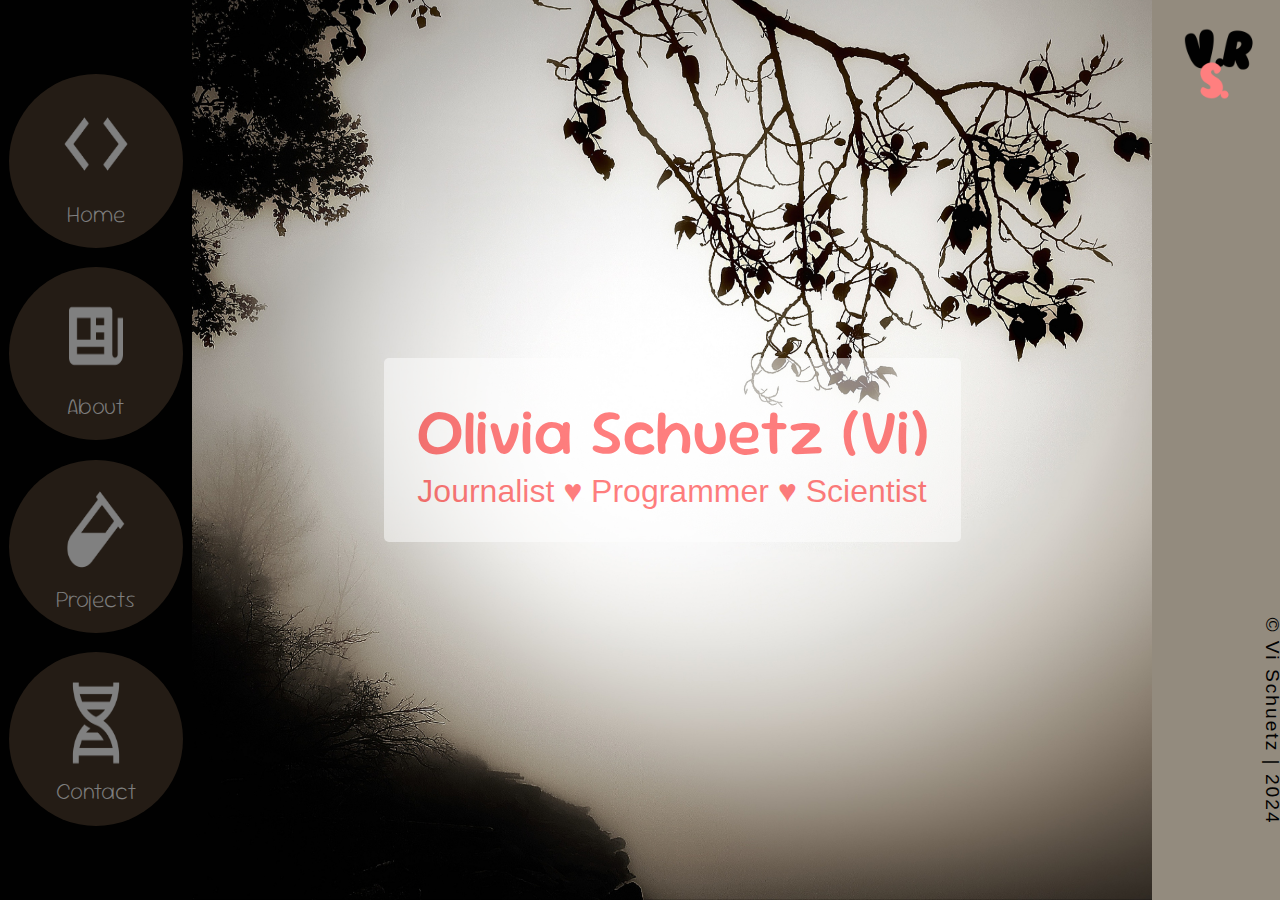
<file: index.html>
<!DOCTYPE html>
<html>
<head>
    <meta charset='utf-8'>
    <meta http-equiv='X-UA-Compatible' content='IE=edge'>
    <title>Olivia Schuetz (Vi)</title>
    <meta name='viewport' content='width=device-width, initial-scale=1'>
    <link rel="preconnect" href="https://fonts.googleapis.com">
    <link rel="preconnect" href="https://fonts.gstatic.com" crossorigin>
    <link href="https://fonts.googleapis.com/css2?family=Modak&family=Sour+Gummy:ital,wght@0,100..900;1,100..900&display=swap" rel="stylesheet">
    <link href="styles/portfolio.css" rel="stylesheet">
    <link href="styles/global.css" rel="stylesheet">
    <link rel="stylesheet" type="text/css" media="screen" href="styles/nav.css">
    <link rel="shortcut icon" href="images/portfolio logo.png" type="image/x-icon">
</head>
<body>
    <div class="container">
        <div class="header">
            <!--nav bar html-->
                <div class="home-icon">
                <img src="images/code.png">
                <a href= "index.html">Home</a>
                </div>

                <div class="about-icon">
                <img src="images/news.png">
                <a href="about.html">About</a>
                </div>

                <div class="pro-icon">
                <img src="images/vial.png">
                <a href="projects.html">Projects</a>
                </div> 

                <div class="con-icon">
                <img src="images/dna.png">
                <a href="contact.html">Contact</a>
                </div>
            

            </div>
        <div class="hero">
            <!--center-->
            <div class="intro">
                <h1>Olivia Schuetz (Vi) </h1>
                <p>Journalist &#9829; Programmer &#9829; Scientist</p>
            </div>
        </div>
            <!--footer!-->
        <div class="footer">
            <img src="images/portfolio logo.png">
            <p>&copy Vi Schuetz | 2024 </p>
        </div>
    </div>
</div>
</body>
</html>
</file>
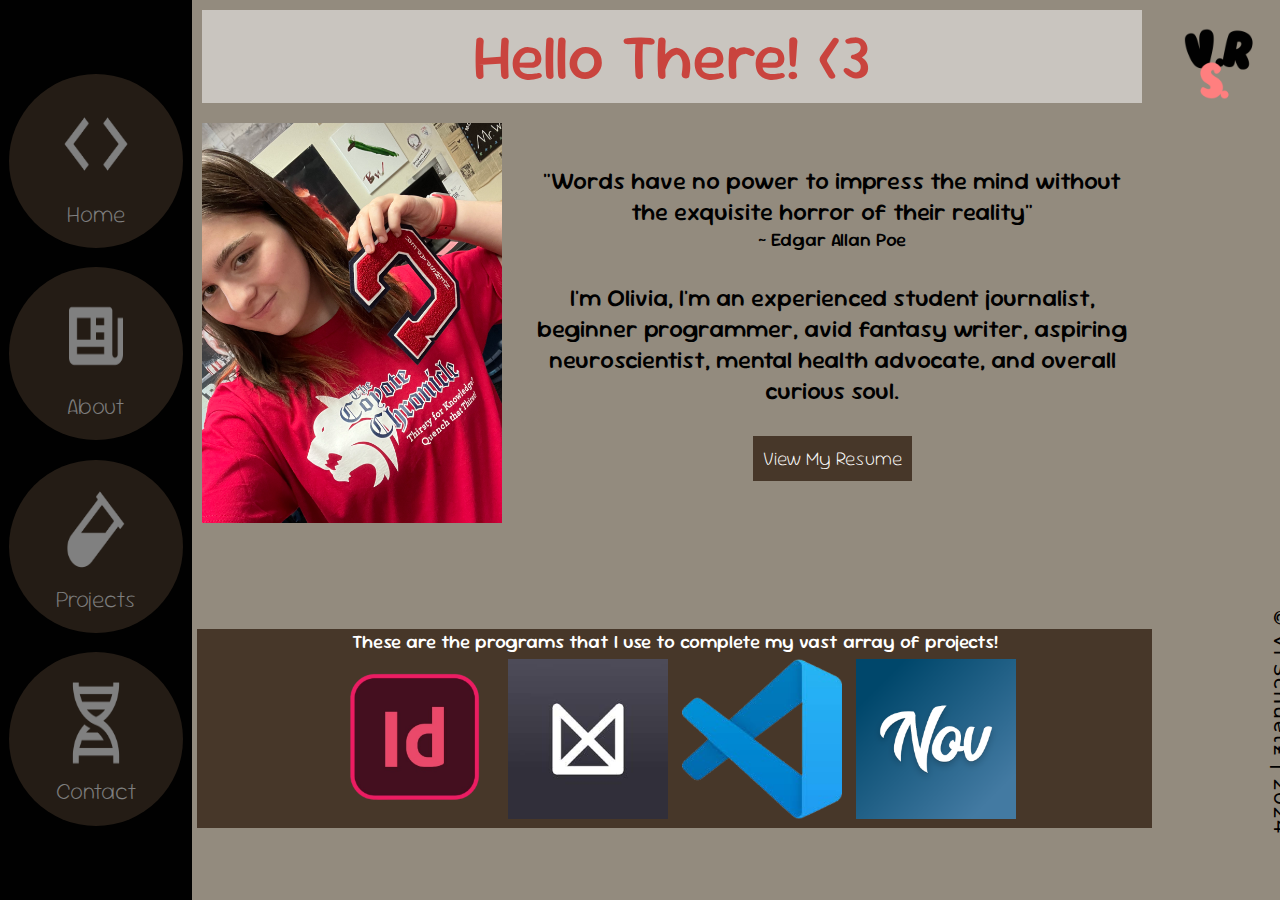
<file: about.html>
<!DOCTYPE html>
<html>
<head>
    <meta charset='utf-8'>
    <meta http-equiv='X-UA-Compatible' content='IE=edge'>
    <title>About Me</title>
    <meta name='viewport' content='width=device-width, initial-scale=1'>
    <link rel='stylesheet' type='text/css' media='screen' href='styles/about.css'>
    <link rel='stylesheet' type='text/css' media='screen' href='styles/global.css'>
    <link rel="stylesheet" type="text/css" media="screen" href="styles/nav.css">
    <link href="https://fonts.googleapis.com/css2?family=Modak&family=Sour+Gummy:ital,wght@0,100..900;1,100..900&display=swap" rel="stylesheet">
    <link rel="preconnect" href="https://fonts.googleapis.com">
    <link rel="preconnect" href="https://fonts.gstatic.com" crossorigin>
    <link href="https://fonts.googleapis.com/css2?family=Gloock&family=Montserrat+Alternates:ital,wght@0,100;0,200;0,300;0,400;0,500;0,600;0,700;0,800;0,900;1,100;1,200;1,300;1,400;1,500;1,600;1,700;1,800;1,900&family=Noticia+Text:ital,wght@0,400;0,700;1,400;1,700&family=Special+Elite&display=swap" rel="stylesheet">
    <link rel="shortcut icon" href="images/portfolio logo.png" type="image/x-icon">

</head>
<body>
    <div class="container">
        <div class="header">
            <div class="home-icon">
                <img src="images/code.png">
                <a href= "index.html">Home</a>
                </div>

                <div class="about-icon">
                <img src="images/news.png">
                <a href="about.html">About</a>
                </div>

                <div class="pro-icon">
                <img src="images/vial.png">
                <a href="projects.html">Projects</a>
                </div> 

                <div class="con-icon">
                <img src="images/dna.png">
                <a href="contact.html">Contact</a>
                </div>
            </div>
    <div class="center">
        <header>
            <h1>Hello There! &lt;3</h1>
        </header>
        <div class="introduction_info">
            <img src="images/me.jpeg" alt="me">
            <div class="row">
                <blockquote>
                    <h2>"Words have no power to impress the mind without the exquisite horror of their reality"</h2>
                    <h3>~ Edgar Allan Poe</h3>
                </blockquote>
                <h2>I'm Olivia, I'm an experienced student journalist, beginner programmer, avid fantasy writer, aspiring neuroscientist, mental health advocate, and overall curious soul.  </h3>

                <a href="resume.html">View My Resume</a>
            </div>
        </div>

        <div class="programs">
            <h3>These are the programs that I use to complete my vast array of projects!</h3>

            <img src="images/indesign.png" alt="Adobe InDesign Logo" title="Adobe InDesign">
            <img src="images/milanote.jfif" alt="Milanote Logo" title="Milanote">
            <img src="images/vsc.png" alt="Visual Studio Code Logo" title="Visual Studio Code">
            <img src="images/novelist.png" alt="Novelist Logo" title="Novelist">

        <div class="list-items">
            <li>Adobe InDesign</li>
            <li>Milanote</li>
            <li>Visual Studio Code</li>
            <li>Novelist</li>
        </div>

    </div>
    </div>
    <div class="footer">
        <img src="images/portfolio logo.png">
        <p>&copy Vi Schuetz | 2024 </p>
    </div>
</div>
</body>
</html>
</file>
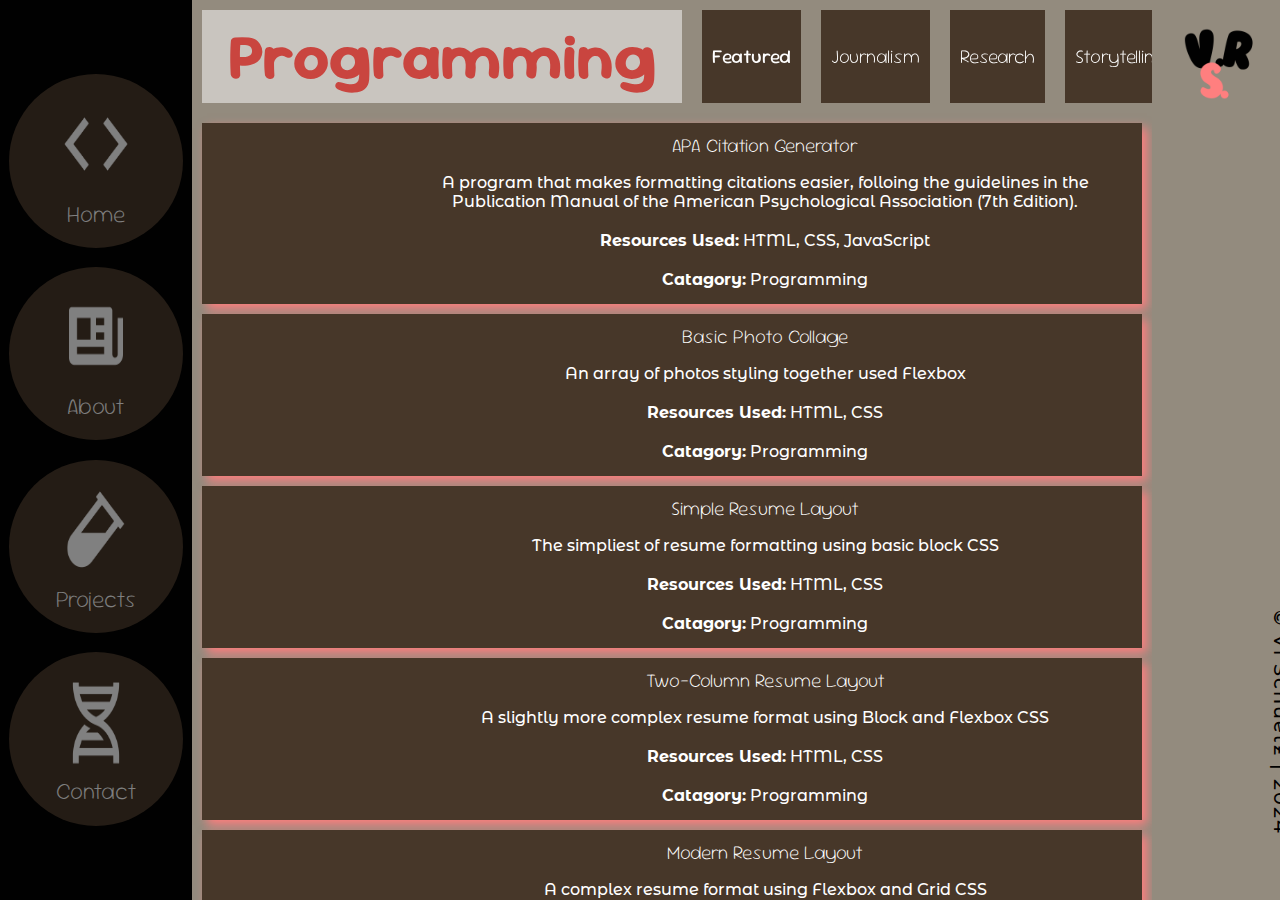
<file: programming.html>
<!DOCTYPE html>
<html>
<head>
    <meta charset='utf-8'>
    <meta http-equiv='X-UA-Compatible' content='IE=edge'>
    <title>Projects Page</title>
    <meta name='viewport' content='width=device-width, initial-scale=1'>
    <link rel='stylesheet' type='text/css' media='screen' href='styles/global.css'>
    <link rel='stylesheet' type='text/css' media='screen' href="styles/nav.css">
    <link rel='stylesheet' type='text/css' media='screen' href='styles/projects.css'>
    <link href="https://fonts.googleapis.com/css2?family=Modak&family=Sour+Gummy:ital,wght@0,100..900;1,100..900&display=swap" rel="stylesheet">
    <link rel="preconnect" href="https://fonts.googleapis.com">
    <link rel="preconnect" href="https://fonts.gstatic.com" crossorigin>
    <link href="https://fonts.googleapis.com/css2?family=Gloock&family=Montserrat+Alternates:ital,wght@0,100;0,200;0,300;0,400;0,500;0,600;0,700;0,800;0,900;1,100;1,200;1,300;1,400;1,500;1,600;1,700;1,800;1,900&family=Noticia+Text:ital,wght@0,400;0,700;1,400;1,700&family=Special+Elite&display=swap" rel="stylesheet">
</head>
<body>
    <div class="container">
        <div class="header">
            <div class="home-icon">
                <img src="images/code.png">
                <a href= "index.html">Home</a>
                </div>

                <div class="about-icon">
                <img src="images/news.png">
                <a href="about.html">About</a>
                </div>

                <div class="pro-icon">
                <img src="images/vial.png">
                <a href="projects.html">Projects</a>
                </div> 

                <div class="con-icon">
                <img src="images/dna.png">
                <a href="contact.html">Contact</a>
                </div>
            </div>
    <div class="center">
        <header>
        <h1><b>Programming</b></h1>
        <div class="navigation">
            <a href="projects.html"><b>Featured</b></a>
            <a href="journalism.html">Journalism</a>
            <a href="research.html">Research</a>
            <a href="storytelling.html">Storytelling</a>
        </div>
        </header>

    <div class="project" id="apa">
        <div class="img"></div>
        <div class="inside">
        <a href="https://rosybnightshade.github.io/APAcitationGenerator/">APA Citation Generator</a>
        <p>A program that makes formatting citations easier, folloing the guidelines in the Publication Manual of the American Psychological Association (7th Edition).</p>
        <p><b>Resources Used:</b> HTML, CSS, JavaScript</p>
        <p><b>Catagory:</b> Programming
        </div>
    </div>

    <div class="project" id="photo_collage">
        <div class="img"></div>
        <div class="inside">
        <a href="https://rosybnightshade.github.io/photo_collage/">Basic Photo Collage</a>
        <p>An array of photos styling together used Flexbox</p>
        <p><b>Resources Used:</b> HTML, CSS</p>
        <p><b>Catagory:</b> Programming
        </div>
    </div>
    
    <div class="project" id="simple_resume">
        <div class="img"></div>
        <div class="inside">
        <a href="https://rosybnightshade.github.io/simple_resume/">Simple Resume Layout</a>
        <p>The simpliest of resume formatting using basic block CSS</p>
        <p><b>Resources Used:</b> HTML, CSS</p>
        <p><b>Catagory:</b> Programming
        </div>   

    </div>

    <div class="project" id="two-column_resume">
        <div class="img"></div>
        <div class="inside">
        <a href="https://rosybnightshade.github.io/two_column_resume/">Two-Column Resume Layout</a>
        <p>A slightly more complex resume format using Block and Flexbox CSS</p>
        <p><b>Resources Used:</b> HTML, CSS</p>
        <p><b>Catagory:</b> Programming
        </div>   

    </div>

    <div class="project" id="modern_resume">
        <div class="img"></div>
        <div class="inside">
        <a href="https://rosybnightshade.github.io/modern_resume/">Modern Resume Layout</a>
        <p>A complex resume format using Flexbox and Grid CSS</p>
        <p><b>Resources Used:</b> HTML, CSS</p>
        <p><b>Catagory:</b> Programming
        </div>   

    </div>


  
</div>
    <div class="footer">
        <img src="images/portfolio logo.png">
        <p>&copy Vi Schuetz | 2024 </p>
    </div>
</body>
</html>
</file>
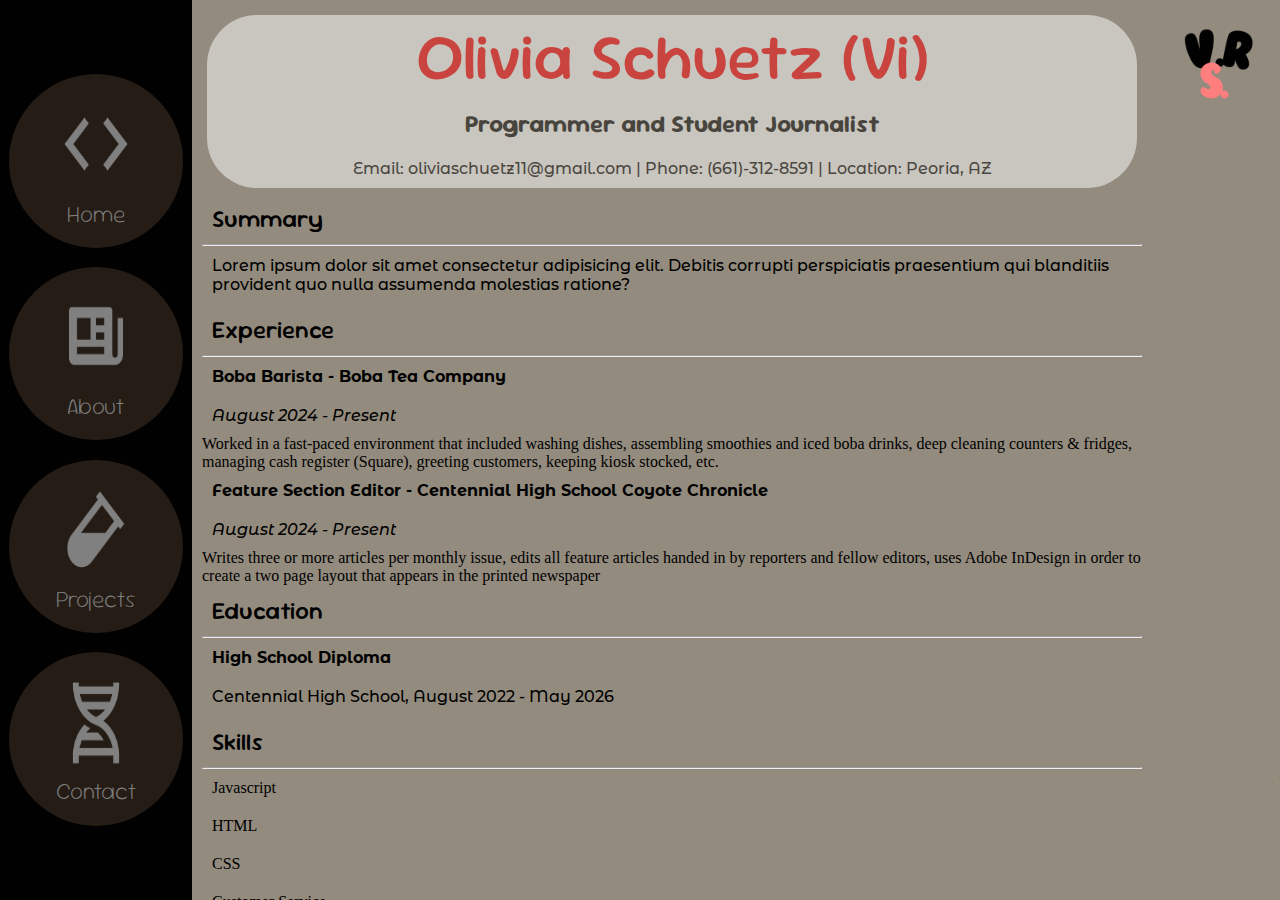
<file: resume.html>
<!DOCTYPE html>
<html>
<head>
    <meta charset='utf-8'>
    <meta http-equiv='X-UA-Compatible' content='IE=edge'>
    <title>Professional Resume</title>
    <meta name='viewport' content='width=device-width, initial-scale=1'>
    <link rel='stylesheet' type='text/css' media='screen' href='styles/resume.css'>
    <link rel='stylesheet' type='text/css' media='screen' href='styles/global.css'>
    <link rel="stylesheet" type="text/css" media="screen" href="styles/nav.css">
    <link href="https://fonts.googleapis.com/css2?family=Modak&family=Sour+Gummy:ital,wght@0,100..900;1,100..900&display=swap" rel="stylesheet">
    <link rel="preconnect" href="https://fonts.googleapis.com">
    <link rel="preconnect" href="https://fonts.gstatic.com" crossorigin>
    <link href="https://fonts.googleapis.com/css2?family=Gloock&family=Montserrat+Alternates:ital,wght@0,100;0,200;0,300;0,400;0,500;0,600;0,700;0,800;0,900;1,100;1,200;1,300;1,400;1,500;1,600;1,700;1,800;1,900&family=Noticia+Text:ital,wght@0,400;0,700;1,400;1,700&family=Special+Elite&display=swap" rel="stylesheet">
    <link rel="shortcut icon" href="images/portfolio logo.png" type="image/x-icon">

</head>
<body>
    <div class="container">
        <div class="header">
            <div class="home-icon">
                <img src="images/code.png">
                <a href= "index.html">Home</a>
                </div>

                <div class="about-icon">
                <img src="images/news.png">
                <a href="about.html">About</a>
                </div>

                <div class="pro-icon">
                <img src="images/vial.png">
                <a href="projects.html">Projects</a>
                </div> 

                <div class="con-icon">
                <img src="images/dna.png">
                <a href="contact.html">Contact</a>
                </div>
            </div>
    <div class="center">
        <header>
            <h1>Olivia Schuetz (Vi)</h1>
            <h2><b>Programmer and Student Journalist</b></h2>
            <p>Email: oliviaschuetz11@gmail.com | Phone: (661)-312-8591 | Location: Peoria, AZ</p>
        </header>
        <div class="summary">
            <h2>Summary</h2>
            <hr>
            <p>Lorem ipsum dolor sit amet consectetur adipisicing elit. Debitis corrupti perspiciatis praesentium qui blanditiis provident quo nulla assumenda molestias ratione?</p>
        </div>
        <div class="experience">
            <h2>Experience</h2>
            <hr>
            <p><b>Boba Barista - Boba Tea Company</b></p>
            <p><i>August 2024 - Present</i></p>
            <ul>
                Worked in a fast-paced environment that included washing dishes, assembling smoothies and iced boba drinks, deep cleaning counters & fridges, managing cash register (Square), greeting customers, keeping kiosk stocked, etc.
            </ul>
            <p><b>Feature Section Editor - Centennial High School Coyote Chronicle</b></p>
            <p><i>August 2024 - Present</i></p>
            <ul>
                Writes three or more articles per monthly issue, edits all feature articles handed in by reporters and fellow editors, uses Adobe InDesign in order to create a two page layout that appears in the printed newspaper
            </ul>
        </div>
        <div class="education">
            <h2>Education</h2>
            <hr>
            <p><b>High School Diploma</b></p>
            <p>Centennial High School, August 2022 - May 2026</p>
        </div>
        <div class="skills">
            <h2>Skills</h2>
            <hr>
            <div class="list">
                <ul>
            <li>Javascript</li>
            <li>HTML</li>
            <li>CSS</li>
            <li>Customer Service</li>
            <li>Oral and Written Communication</li>
            <li>Adobe InDesign</li>
            <li>Canva</li>
            <li>Spreadsheets</li>
        </ul>
            </div>
        </div>
    </div>

    <div class="footer">
        <img src="images/portfolio logo.png">
        <p>&copy Vi Schuetz | 2024 </p>
    </div>
</div>
</body>
</html>
</file>
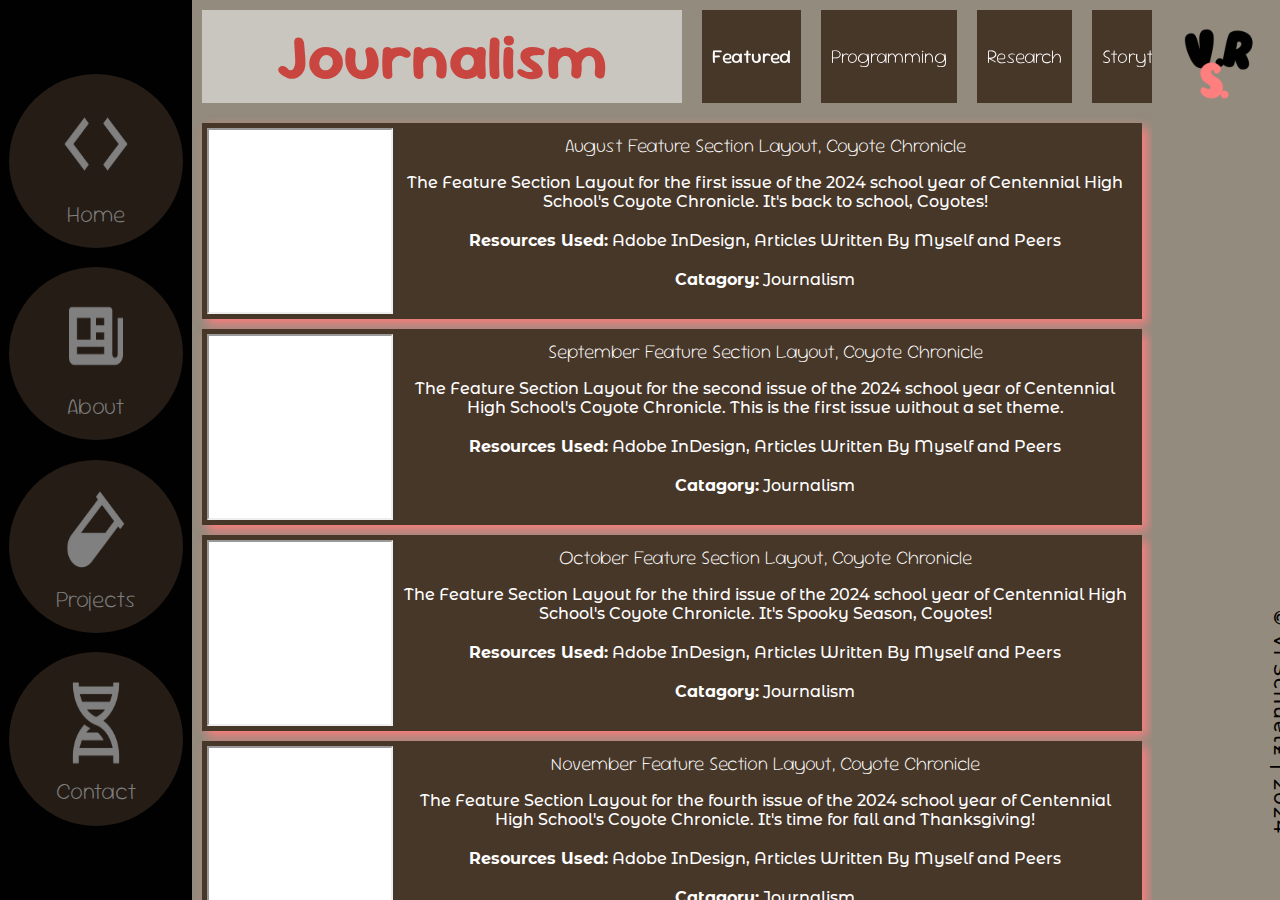
<file: project_types/journalism.html>
<!DOCTYPE html>
<html>
<head>
    <meta charset='utf-8'>
    <meta http-equiv='X-UA-Compatible' content='IE=edge'>
    <title>Journalistic Projects</title>
    <meta name='viewport' content='width=device-width, initial-scale=1'>
    <link rel='stylesheet' type='text/css' media='screen' href='../styles/global.css'>
    <link rel='stylesheet' type='text/css' media='screen' href="../styles/nav.css">
    <link rel='stylesheet' type='text/css' media='screen' href='../styles/projects.css'>
    <link rel="shortcut icon" href="../images/portfolio logo.png" type="image/x-icon">
    <link href="https://fonts.googleapis.com/css2?family=Modak&family=Sour+Gummy:ital,wght@0,100..900;1,100..900&display=swap" rel="stylesheet">
    <link rel="preconnect" href="https://fonts.googleapis.com">
    <link rel="preconnect" href="https://fonts.gstatic.com" crossorigin>
    <link href="https://fonts.googleapis.com/css2?family=Gloock&family=Montserrat+Alternates:ital,wght@0,100;0,200;0,300;0,400;0,500;0,600;0,700;0,800;0,900;1,100;1,200;1,300;1,400;1,500;1,600;1,700;1,800;1,900&family=Noticia+Text:ital,wght@0,400;0,700;1,400;1,700&family=Special+Elite&display=swap" rel="stylesheet">
</head>
<body>
    <div class="container">
        <div class="header">
            <div class="home-icon">
                <img src="../images/code.png">
                <a href= "../index.html">Home</a>
                </div>

                <div class="about-icon">
                <img src="../images/news.png">
                <a href="../about.html">About</a>
                </div>

                <div class="pro-icon">
                <img src="../images/vial.png">
                <a href="../projects.html">Projects</a>
                </div> 

                <div class="con-icon">
                <img src="../images/dna.png">
                <a href="../contact.html">Contact</a>
                </div>
            </div>
    <div class="center">
        <header>
        <h1><b>Journalism</b></h1>
        <div class="navigation">
            <a href="../projects.html"><b>Featured</b></a>
            <a href="programming.html">Programming</a>
            <a href="research.html">Research</a>
            <a href="storytelling.html">Storytelling</a>
        </div>
        </header>

    <div class="project" id="aug_layout">
        <iframe src="pdfs/aug_issue.pdf" ></iframe>
        <div class="inside">
        <a href="pdfs/aug_issue.pdf">August Feature Section Layout, Coyote Chronicle</a>
        <p>The Feature Section Layout for the first issue of the 2024 school year of Centennial High School's Coyote Chronicle. It's back to school, Coyotes!</p>
        <p><b>Resources Used:</b> Adobe InDesign, Articles Written By Myself and Peers</p>
        <p><b>Catagory:</b> Journalism
        </div>
    </div>

    <div class="project" id="sep_layout">
        <iframe src="pdfs/sep_issue.pdf"></iframe>
        <div class="inside">
        <a href="pdfs/sep_issue.pdf">September Feature Section Layout, Coyote Chronicle</a>
        <p>The Feature Section Layout for the second issue of the 2024 school year of Centennial High School's Coyote Chronicle. This is the first issue without a set theme.</p>
        <p><b>Resources Used:</b> Adobe InDesign, Articles Written By Myself and Peers</p>
        <p><b>Catagory:</b> Journalism
        </div>
    </div>

    <div class="project" id="oct_layout">
        <iframe src="pdfs/oct_issue.pdf"></iframe>
        <div class="inside">
        <a href="pdfs/oct_issue.pdf">October Feature Section Layout, Coyote Chronicle</a>
        <p>The Feature Section Layout for the third issue of the 2024 school year of Centennial High School's Coyote Chronicle. It's Spooky Season, Coyotes!</p>
        <p><b>Resources Used:</b> Adobe InDesign, Articles Written By Myself and Peers</p>
        <p><b>Catagory:</b> Journalism
        </div>
    </div>

    <div class="project" id="nov_layout">
        <iframe src="pdfs/nov_issue.pdf"></iframe>
        <div class="inside">
        <a href="pdfs/nov_issue.pdf">November Feature Section Layout, Coyote Chronicle</a>
        <p>The Feature Section Layout for the fourth issue of the 2024 school year of Centennial High School's Coyote Chronicle. It's time for fall and Thanksgiving!</p>
        <p><b>Resources Used:</b> Adobe InDesign, Articles Written By Myself and Peers</p>
        <p><b>Catagory:</b> Journalism
        </div>
    </div>

    <div class="project" id="dec_layout">
        <iframe src="pdfs/dec_issue.pdf"></iframe>
        <div class="inside">
        <a href="pdfs/dec_issue.pdf">December Feature Section Layout, Coyote Chronicle</a>
        <p>The Feature Section Layout for the fifth issue of the 2024 school year of Centennial High School's Coyote Chronicle. All Holidays Included!</p>
        <p><b>Resources Used:</b> Adobe InDesign, Articles Written By Myself and Peers</p>
        <p><b>Catagory:</b> Journalism
        </div>
    </div>


  
</div>
    <div class="footer">
        <img src="../images/portfolio logo.png">
        <p>&copy Vi Schuetz | 2024 </p>
    </div>
</body>
</html>
</file>
<file: styles/portfolio.css>
.hero {
    display: flex;
    height: 100vh;
    width:75vw;
    background-image: url(hero.png);
    background-position: center;
    background-repeat: no-repeat;
    background-size: cover;
    position: relative;
    align-items: center;
    justify-content: center;
}
.intro {
    display:flex;
    position: absolute;
    background-color: var(--tricolor);
    border-radius: 5px;
    opacity: 50%;
    padding:1em;
    color:var(--idkanymore);
    flex-direction: column;
    text-align: center;
    font-size: 2em;
    width: max-content;
}

.intro:hover {
    opacity:100%;
    box-shadow: 10px 5px 5px var(--pricolor);
}
@media (max-width: 997px) {
    .hero, .header {
        height:100%;
    }
}
</file>
<file: styles/global.css>
/* color theme */
:root {
    --seccolor: #ff7f7f;
    --pricolor: #473729;
    --altcolor: #938b7e;
    --tricolor: #FFFFFF;
    --yee:#010101;
    --idkanymore: red;
    font-size: 16px;
}
/* repeative formatting */
* {
    padding:0;
    margin:0;
    box-sizing: border-box;
}
a {
    text-decoration: none;
    color: var(--tricolor);
    font-family: "Sour Gummy", serif;
    font-optical-sizing: auto;
    font-weight: 100;
    font-style: normal;
    font-variation-settings:
        "wdth" 100;
    font-size: 1.2em;
}
h1 {    
    font-size: 64px;
    color:var(--idkanymore);

}
h1, h2, h3, h4, h5, h6 {
    font-family: "Sour Gummy", serif;
    font-optical-sizing: auto;
    font-weight: 500;
    font-style: normal;
    font-variation-settings:
        "wdth" 100;

}

label, p, legend, input, select {
    font-family: "Montserrat Alternates", sans-serif;
    font-weight: 500;
    font-style: normal;
}
.center{
    overflow-y:auto;
    scrollbar-color: var(--pricolor) var(--altcolor);
    
    }
ul > li {
    list-style-type: none;
}
</file>
<file: styles/nav.css>
.container {
    display: grid;
    grid-template-columns: 1fr 1fr 1fr;
    height:100vh;

}
body {
    background-color:var(--altcolor);
    color:var(-tricolor);
}
.center {
    width:75vw;
    height:100vh;
}
.header {
    display: flex;
    flex-direction:column;
    align-items:center;
    background-color: var(--yee);
    padding:1em;
    width:15vw;
    font-size: 1.2em;
    justify-content: center;
    align-items: center;
    height:100vh;
    color:var(--tricolor);
}
.home-icon {
    grid-area: home;
    grid-column: span 3;
    grid-row-start: 1;
    grid-row-end:2;
    justify-content: center;
    align-items: center;
    background-color: var(--pricolor);
    opacity: 50%;
    border-radius: 12.5em;
    text-align: center;
    padding:1em;
    margin:0.5em;
    aspect-ratio: 1;

}
.about-icon {
   grid-area: about;
   grid-column: span 3;
    grid-row-start: 2;
    grid-row-end:3;
    background-color: var(--pricolor);
    opacity: 50%;
    border-radius: 200px;
    text-align: center;
    padding:1em;
    margin:0.5em;
    aspect-ratio: 1;
}
.pro-icon {
    grid-area: proj;
    grid-column: span 3;
    grid-row-start: 3;
    grid-row-end:4;
    background-color: var(--pricolor);
    opacity: 50%;
    border-radius: 200px;
    text-align: center;
    padding:1em;
    margin:0.5em;
    aspect-ratio: 1;
}
.con-icon {
    grid-area: con;
    grid-column: span 3;
    grid-row-start: 4;
    grid-row-end:5;
    background-color: var(--pricolor);
    opacity: 50%;
    border-radius: 200px;
    text-align: center;
    padding:1em;
    margin:0.5em;
    aspect-ratio: 1;
}
a {
    display: flex;
    flex-direction: column;
    text-decoration: none;
    color:var(--tricolor);
}
img {
    width:100px;
    height:100px;
    justify-content: center;
}
a:hover { color: var(--seccolor); }
.about-icon, .home-icon, .pro-icon, .con-icon {
    transition: all 0.3s ease;
}
.about-icon:hover,.home-icon:hover,.pro-icon:hover, .con-icon:hover {
    opacity: 100%;
    box-shadow: 10px 5px 5px var(--altcolor);
}
.footer > p {
    rotate: 90deg;
    width: max-content;
    height: max-content;
    letter-spacing: 2px;
    grid-row-start: 5;
    font-size: larger;
    display: flex;
    place-content: center;
    place-items: center;
    grid-row-end: 6;
    color:#010101;
}
.footer {
    background-color:#938b7e;
    color:white;
    padding:1em;
    text-align: center;
    display: grid;
    grid-template-rows: repeat(5, 1fr);
    height: 100vh;
    width: 10vw;
}
@media (max-width: 1180px) {
    img {
        width:50px;
        height:50px;
    }
    .header {
        font-size: 1em;
    }
}
@media (max-width: 864px) {
    .container {
        display: block;
    }
    .header {
        display:flex;
        flex-direction: row;
        width: 100vw;
        height: 20vh;
        justify-content: center;
        place-items: center;
        align-items:center;
    }
    .home-icon, .about-icon,.pro-icon,.con-icon {
        border-radius: 0;
        width: 25%;
        height: 100%;
    }
    .footer {
        height:10vh;
        display: flex;
        /* background-color: #100f0d; */
    }
    .footer > p {
        rotate: 360deg;
        grid-column: span 5;
        flex-direction: row;
        font-size:0.7em;
    }
    .hero, .center {
        height: 70vh;
        width:100%;
    }
    .about-icon, .con-icon, .home-icon, .pro-icon {
        margin: 5px;
    }
}
@media (max-width:400px) {
    .about-icon, .con-icon, .home-icon, .pro-icon {
        margin:5px;
    }
}
@media (max-width: 565px) {
    .intro {
        margin: 15px;
        width: min-content;
    }
}
@media (max-width: 432px) {
    .home-icon, .pro-icon, .con-icon, .about-icon {
        width: max-content;
        height:max-content;
        margin:5px;
    }
    .header {
        font-size: 0.7em;
    }
}
@media (max-width: 328px) {
    .about-icon, .con-icon, .home-icon, .pro-icon {
        display:flex;
        width: 90%;
        height: 10%;
        text-align: center;
        justify-content: center;
        align-items: center;
    }
    .header {
        flex-direction: column;
    }
    img {
        display:none;
    }
    .intro {
        margin: 15px;

    }
}
@media (max-width: 282px) {
    .intro {
        margin: 15px;
    }
}
</file>
<file: styles/about.css>
.center {
    display:flex;
    flex-direction: column;
    text-align: center;
}
header {
    background-color: white;
    opacity: 50%;
    margin: 10px;
    padding:5px;
}
header:hover {
    opacity:100%;
    box-shadow: 10px 5px 5px var(--pricolor);
}
.introduction_info {
    display:flex;
    place-items: center;
}
.introduction_info > img {
    width: 25em;
    height: 25em;
    margin:10px;
}
.row {
    display:flex;
    flex-direction: column;
    margin:10px;
}
.row > blockquote > h2,h3 {
    text-align: center;
}
.row > blockquote {
    margin-bottom: 30px;
}
.programs > img {
    width: 10em;
    height:10em;
    aspect-ratio: 3;
    margin: 5px;
}
.programs {
    margin-top: 6em;
    place-items: center;
    background-color: var(--pricolor);
    color: var(--tricolor);
    margin-left:5px;
}
.introduction_info > .row > a {
    background-color: var(--pricolor);
    text-align: center;
    place-self: center;
    padding:10px;
    place-items:center;
    margin-top:30px;
}
.introduction_info > .row > a:hover {
    box-shadow: 10px 5px 5px var(--idkanymore);
}
.list-items {
    display:none;
}
@media (max-width:768px) {
    .introduction_info {
        flex-direction: column;
    }
}
@media (max-width:864px) {
    header, .programs {
        margin:10px;
    }
}
@media (max-width:407px) {
    .introduction_info > img {
        width:20em;
        height:20em;
    }
}
@media (max-width:328px) {
    .list-items {
        display:block;
        margin:10px;
        list-style-type: square;
    }
    header > h1 {
        font-size: 3em;
    }
}
@media (max-width: 210px) {
    header > h1 {
        font-size: 2em;
    }
    .introduction_info > .row {
        font-size: 1em;
    }
}
</file>
<file: styles/projects.css>
header {
    display: flex;
    position: sticky;
    top:0.3px;
    background-color: var(--altcolor);
}
.navigation {
    display:flex;
}
.navigation > a {
    padding: 10px;
    margin:10px;
    background-color: var(--pricolor);
    justify-content: center;
}
.navigation > a:hover {
    opacity:100%;
    box-shadow: 10px 5px 5px var(--pricolor);
}
h1 {
    background-color: white;
    opacity: 50%;
    margin: 10px;
    padding:5px;
    min-width: 50%;
    text-align: center;
    height: 80%;
}
h1:hover {
    opacity:100%;
    box-shadow: 10px 5px 5px var(--pricolor);
}
.project {
    background-color: var(--pricolor);
    padding: 5px;
    margin:10px;
    box-shadow: 5px 5px 10px var(--seccolor);
    display:grid;
    grid-template-columns: .5fr 2fr;
}
.project > iframe {
    width: 100%;
    height: 100%;
    aspect-ratio: 1;
    background-color: white;
}
.project:hover {
    box-shadow: 10px 5px 5px var(--idkanymore);
}
.inside {
    display: flex;
    flex-direction: column;
}
.inside > a {
    margin: 5px;
    justify-content: center;
    align-items:center;
}
.inside > p {
    color: white;
    margin: 10px;
    text-align: center;
}
@media (max-width: 1100px) {
    .navigation {
        flex-wrap: wrap;
    }
}
@media (max-width: 864px) {
    .projects {
        margin:10px;
    }
}
@media (max-width: 556px) {
    header {
        place-items: center;
    }
    h1 {
       font-size: 3em; 
    }
    iframe {
        display:none;
    }
    .project {
        display:flex;
        text-align: center;
    }
}
@media (max-width: 390px) {
    header {
        flex-direction: column;
        position: relative;
    }
    }
@media (max-width: 217px) {
    .navigation > a{
        width:90%;
        text-align: center;
    }
    h1 {
        font-size: 2em;
    }
}
</file>
<file: styles/resume.css>
header{
    background-color: white;
    opacity: 50%;
    border-radius: 50px;
    margin:5px;
}
.center, h2, p, li {
    padding:10px;
}
header {
    text-align: center;
}
</file>
